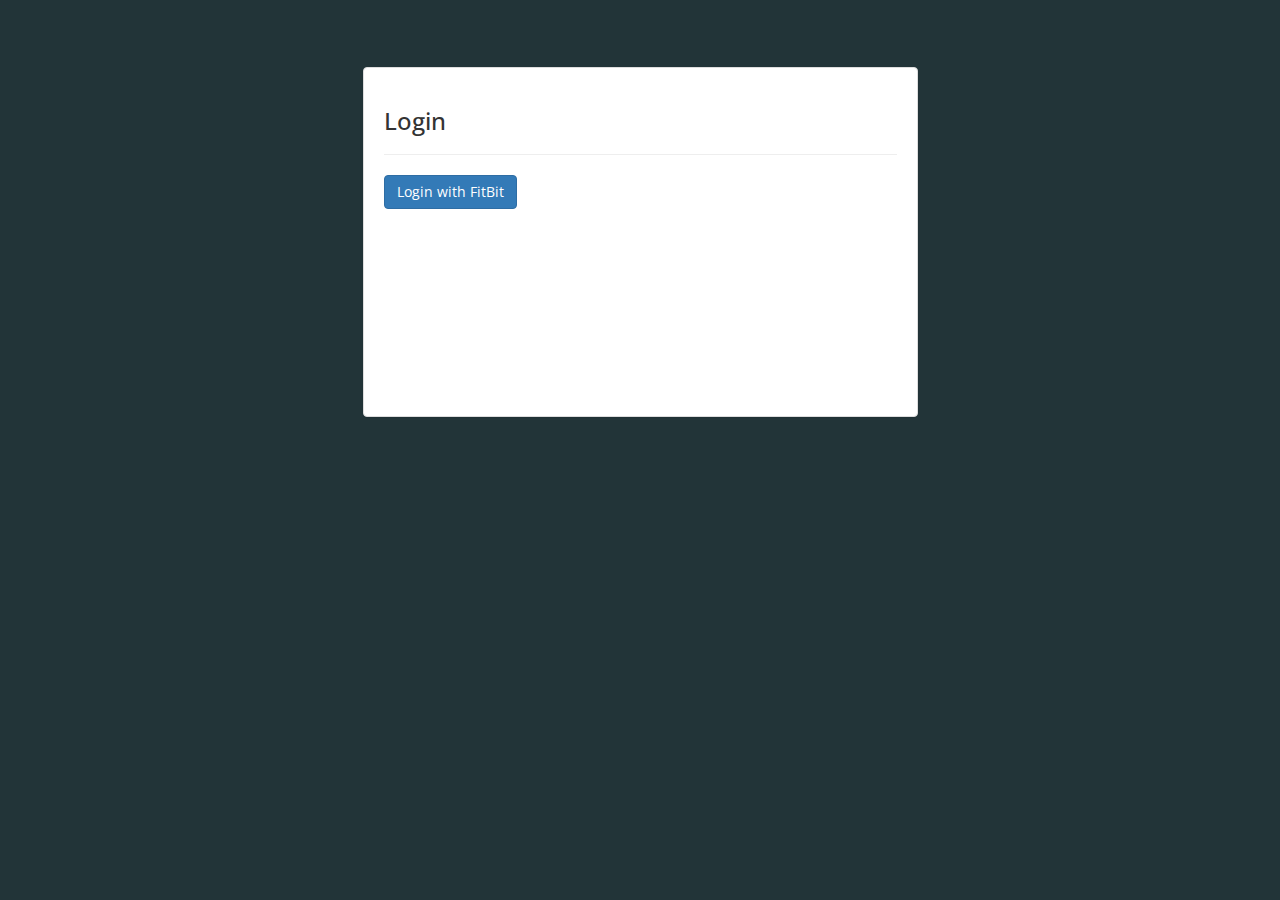
<file: index.html>
<!-- index.html -->

<html>
    <head>
        <meta charset="utf-8">
        <meta http-equiv="X-UA-Compatible" content="IE=edge">
        <meta name="viewport" content="width=device-width, initial-scale=1">
        <link rel="stylesheet" href="bower_components/bootstrap/dist/css/bootstrap.css">
        <link rel="stylesheet" href="bower_components/angular-chart.js/dist/angular-chart.css">
        <link rel="stylesheet" href="css/style.css">
        <link href='https://fonts.googleapis.com/css?family=Open+Sans:400' rel='stylesheet' type='text/css'>
        
    </head>
    <body ng-app="fitbit">
    
	    <div class="container">
            <div ui-view>
                
                
            </div>
	    </div>
        <script src="bower_components/angular/angular.min.js"></script>
        <script src="bower_components/angular-ui-router/release/angular-ui-router.min.js"></script>
        <script src="bower_components/jquery/dist/jquery.min.js"></script>
        <script src="bower_components/bootstrap/dist/js/bootstrap.min.js"></script>
        <script src="bower_components/Chart.js/Chart.min.js"></script>
        <script src="bower_components/angular-chart.js/dist/angular-chart.js"></script>
        <script src="scripts/app.js"></script>
        
    </body>
</html>
</file>
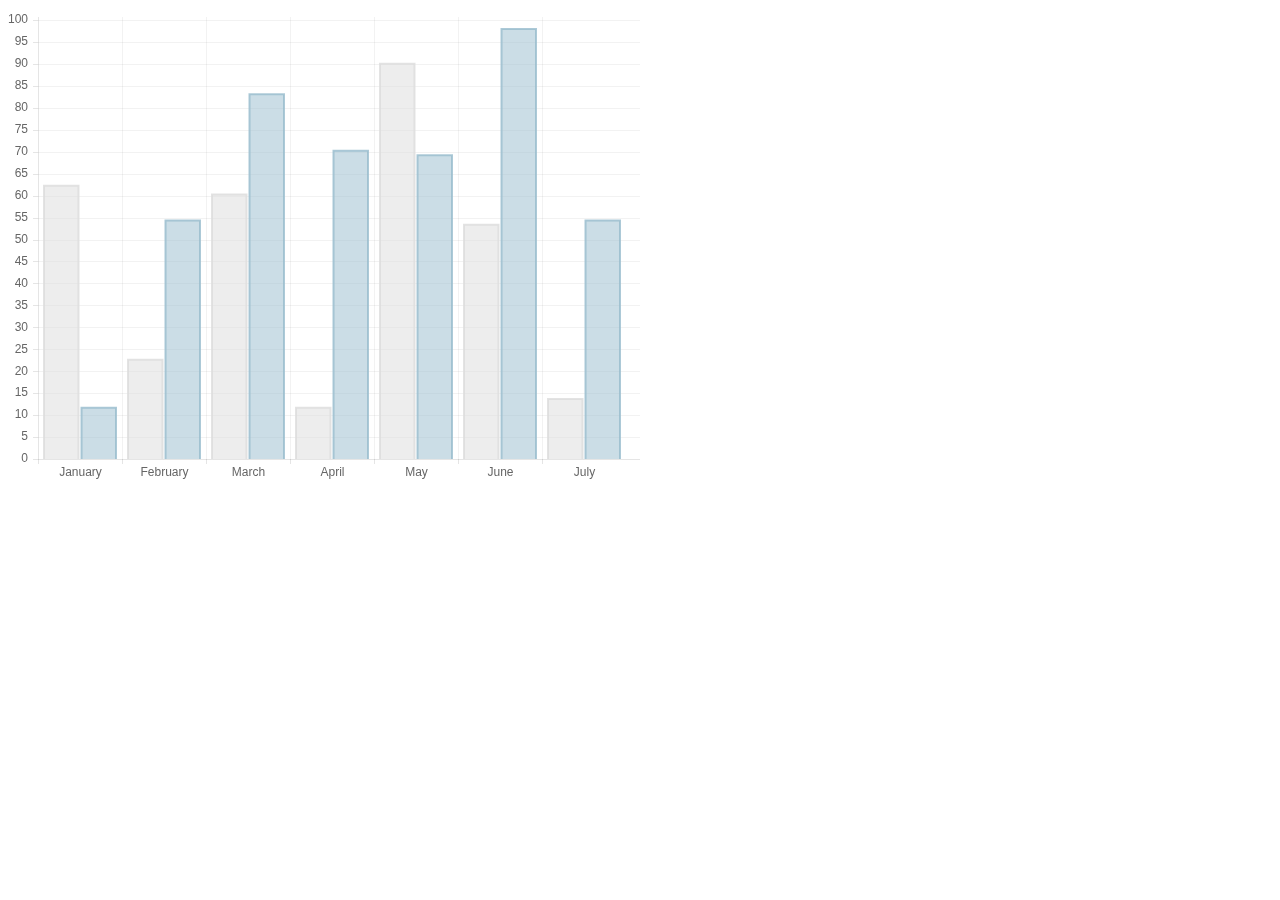
<file: bower_components/Chart.js/samples/bar.html>
<!doctype html>
<html>
	<head>
		<title>Bar Chart</title>
		<script src="../Chart.js"></script>
	</head>
	<body>
		<div style="width: 50%">
			<canvas id="canvas" height="450" width="600"></canvas>
		</div>


	<script>
	var randomScalingFactor = function(){ return Math.round(Math.random()*100)};

	var barChartData = {
		labels : ["January","February","March","April","May","June","July"],
		datasets : [
			{
				fillColor : "rgba(220,220,220,0.5)",
				strokeColor : "rgba(220,220,220,0.8)",
				highlightFill: "rgba(220,220,220,0.75)",
				highlightStroke: "rgba(220,220,220,1)",
				data : [randomScalingFactor(),randomScalingFactor(),randomScalingFactor(),randomScalingFactor(),randomScalingFactor(),randomScalingFactor(),randomScalingFactor()]
			},
			{
				fillColor : "rgba(151,187,205,0.5)",
				strokeColor : "rgba(151,187,205,0.8)",
				highlightFill : "rgba(151,187,205,0.75)",
				highlightStroke : "rgba(151,187,205,1)",
				data : [randomScalingFactor(),randomScalingFactor(),randomScalingFactor(),randomScalingFactor(),randomScalingFactor(),randomScalingFactor(),randomScalingFactor()]
			}
		]

	}
	window.onload = function(){
		var ctx = document.getElementById("canvas").getContext("2d");
		window.myBar = new Chart(ctx).Bar(barChartData, {
			responsive : true
		});
	}

	</script>
	</body>
</html>
</file>
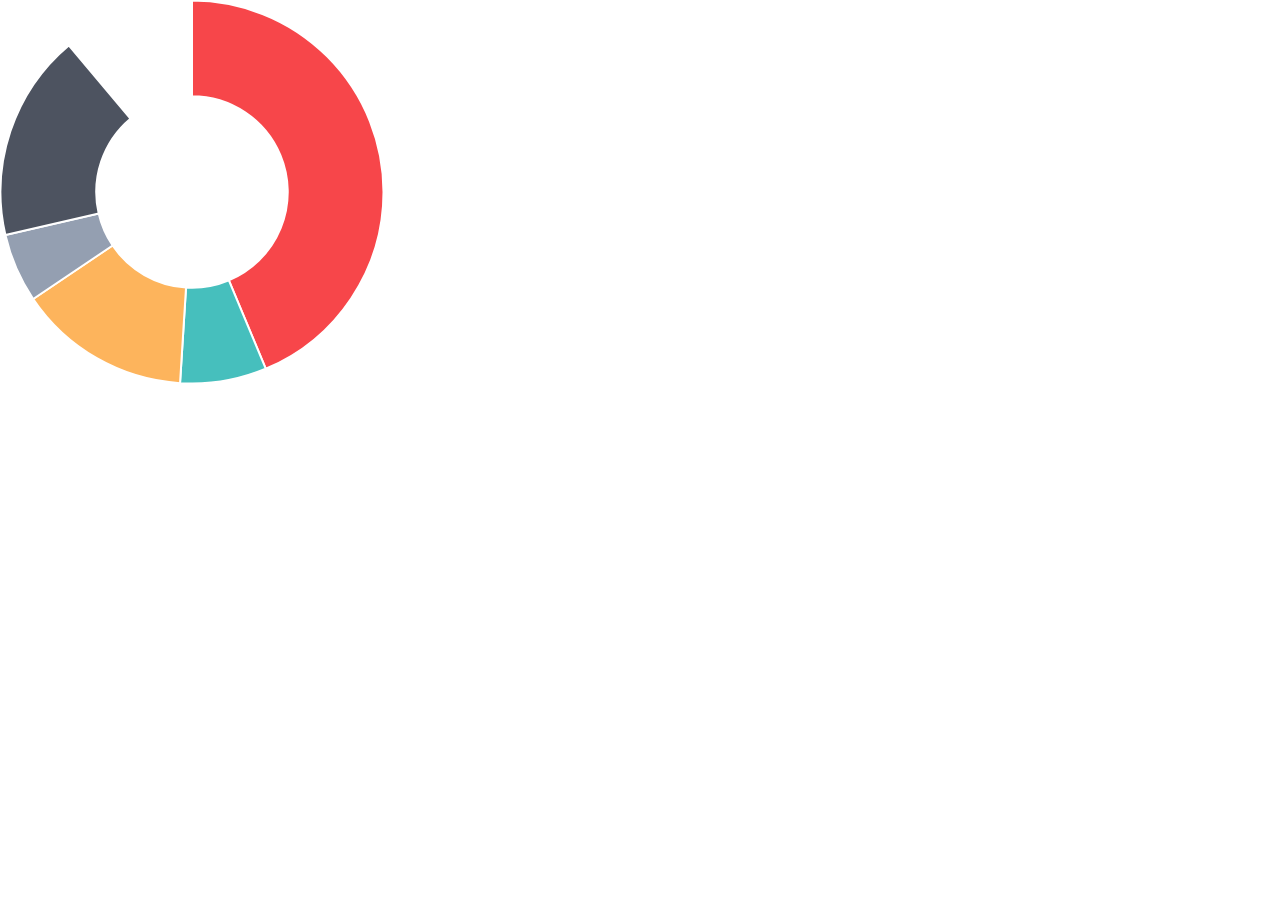
<file: bower_components/Chart.js/samples/doughnut.html>
<!doctype html>
<html>
	<head>
		<title>Doughnut Chart</title>
		<script src="../Chart.js"></script>
		<style>
			body{
				padding: 0;
				margin: 0;
			}
			#canvas-holder{
				width:30%;
			}
		</style>
	</head>
	<body>
		<div id="canvas-holder">
			<canvas id="chart-area" width="500" height="500"/>
		</div>


	<script>

		var doughnutData = [
				{
					value: 300,
					color:"#F7464A",
					highlight: "#FF5A5E",
					label: "Red"
				},
				{
					value: 50,
					color: "#46BFBD",
					highlight: "#5AD3D1",
					label: "Green"
				},
				{
					value: 100,
					color: "#FDB45C",
					highlight: "#FFC870",
					label: "Yellow"
				},
				{
					value: 40,
					color: "#949FB1",
					highlight: "#A8B3C5",
					label: "Grey"
				},
				{
					value: 120,
					color: "#4D5360",
					highlight: "#616774",
					label: "Dark Grey"
				}

			];

			window.onload = function(){
				var ctx = document.getElementById("chart-area").getContext("2d");
				window.myDoughnut = new Chart(ctx).Doughnut(doughnutData, {responsive : true});
			};



	</script>
	</body>
</html>
</file>
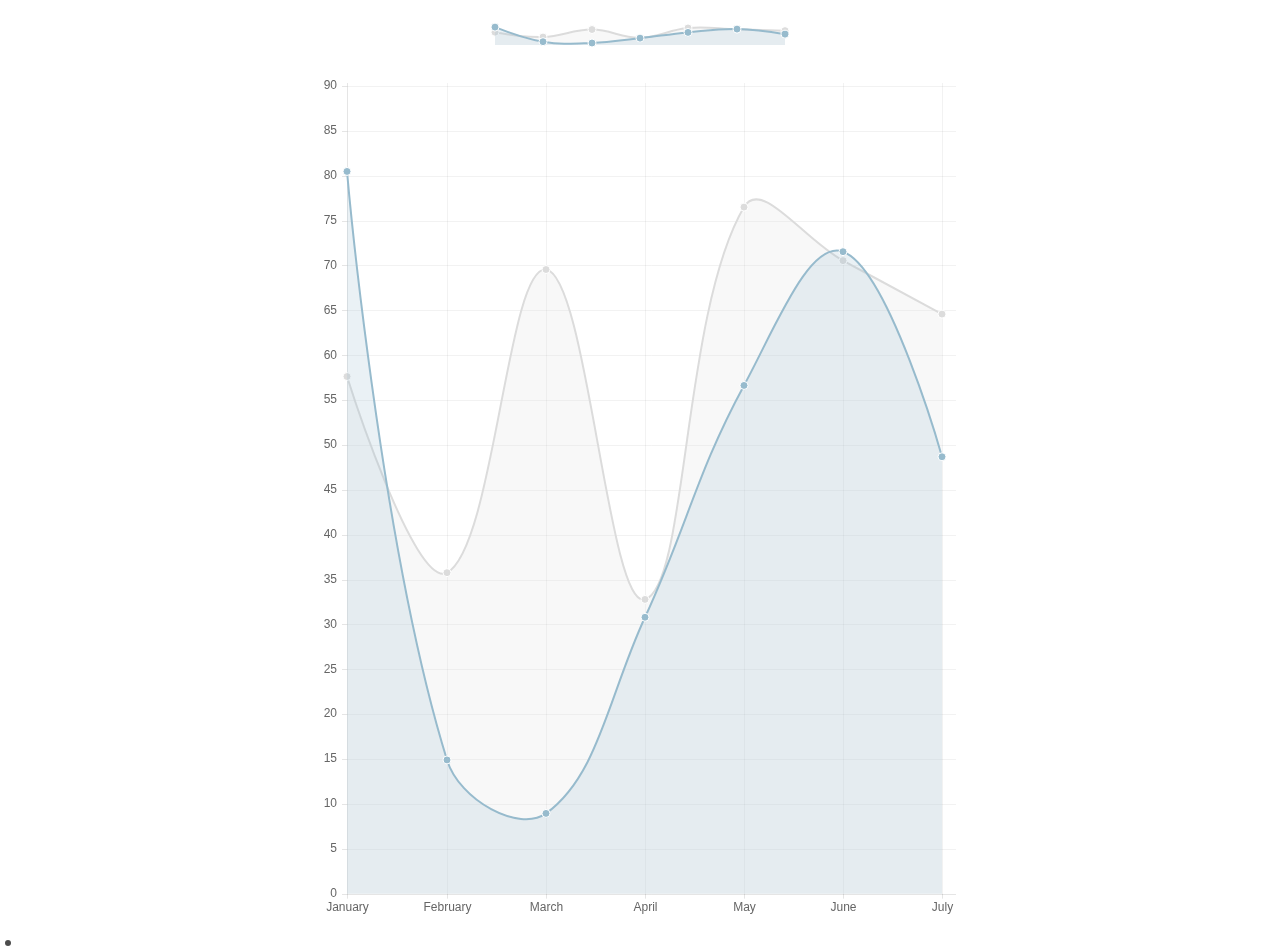
<file: bower_components/Chart.js/samples/line-customTooltips.html>
<!doctype html>
<html>

<head>
    <title>Line Chart with Custom Tooltips</title>
    <script src="../Chart.js"></script>
    <script src="http://cdnjs.cloudflare.com/ajax/libs/jquery/2.1.3/jquery.min.js"></script>

    <style>
    #canvas-holder1 {
        width: 300px;
        margin: 20px auto;
    }
    #canvas-holder2 {
        width: 50%;
        margin: 20px 25%;
    }
    #chartjs-tooltip {
        opacity: 1;
        position: absolute;
        background: rgba(0, 0, 0, .7);
        color: white;
        padding: 3px;
        border-radius: 3px;
        -webkit-transition: all .1s ease;
        transition: all .1s ease;
        pointer-events: none;
        -webkit-transform: translate(-50%, 0);
        transform: translate(-50%, 0);
    }
   	.chartjs-tooltip-key{
   		display:inline-block;
   		width:10px;
   		height:10px;
   	}
    </style>
</head>

<body>
    <div id="canvas-holder1">
        <canvas id="chart1" width="300" height="30" />
    </div>
    <div id="canvas-holder2">
        <canvas id="chart2" width="450" height="600" />
    </div>

    <div id="chartjs-tooltip"></div>


    <script>

    Chart.defaults.global.pointHitDetectionRadius = 1;
    Chart.defaults.global.customTooltips = function(tooltip) {

        var tooltipEl = $('#chartjs-tooltip');

        if (!tooltip) {
            tooltipEl.css({
                opacity: 0
            });
            return;
        }

        tooltipEl.removeClass('above below');
        tooltipEl.addClass(tooltip.yAlign);

        var innerHtml = '';
        for (var i = tooltip.labels.length - 1; i >= 0; i--) {
        	innerHtml += [
        		'<div class="chartjs-tooltip-section">',
        		'	<span class="chartjs-tooltip-key" style="background-color:' + tooltip.legendColors[i].fill + '"></span>',
        		'	<span class="chartjs-tooltip-value">' + tooltip.labels[i] + '</span>',
        		'</div>'
        	].join('');
        }
        tooltipEl.html(innerHtml);

        tooltipEl.css({
            opacity: 1,
            left: tooltip.chart.canvas.offsetLeft + tooltip.x + 'px',
            top: tooltip.chart.canvas.offsetTop + tooltip.y + 'px',
            fontFamily: tooltip.fontFamily,
            fontSize: tooltip.fontSize,
            fontStyle: tooltip.fontStyle,
        });
    };
    var randomScalingFactor = function() {
        return Math.round(Math.random() * 100);
    };
    var lineChartData = {
        labels: ["January", "February", "March", "April", "May", "June", "July"],
        datasets: [{
            label: "My First dataset",
            fillColor: "rgba(220,220,220,0.2)",
            strokeColor: "rgba(220,220,220,1)",
            pointColor: "rgba(220,220,220,1)",
            pointStrokeColor: "#fff",
            pointHighlightFill: "#fff",
            pointHighlightStroke: "rgba(220,220,220,1)",
            data: [randomScalingFactor(), randomScalingFactor(), randomScalingFactor(), randomScalingFactor(), randomScalingFactor(), randomScalingFactor(), randomScalingFactor()]
        }, {
            label: "My Second dataset",
            fillColor: "rgba(151,187,205,0.2)",
            strokeColor: "rgba(151,187,205,1)",
            pointColor: "rgba(151,187,205,1)",
            pointStrokeColor: "#fff",
            pointHighlightFill: "#fff",
            pointHighlightStroke: "rgba(151,187,205,1)",
            data: [randomScalingFactor(), randomScalingFactor(), randomScalingFactor(), randomScalingFactor(), randomScalingFactor(), randomScalingFactor(), randomScalingFactor()]
        }]
    };

    window.onload = function() {
        var ctx1 = document.getElementById("chart1").getContext("2d");
        window.myLine = new Chart(ctx1).Line(lineChartData, {
        	showScale: false,
        	pointDot : true,
            responsive: true
        });

        var ctx2 = document.getElementById("chart2").getContext("2d");
        window.myLine = new Chart(ctx2).Line(lineChartData, {
            responsive: true
        });
    };
    </script>
</body>

</html>
</file>
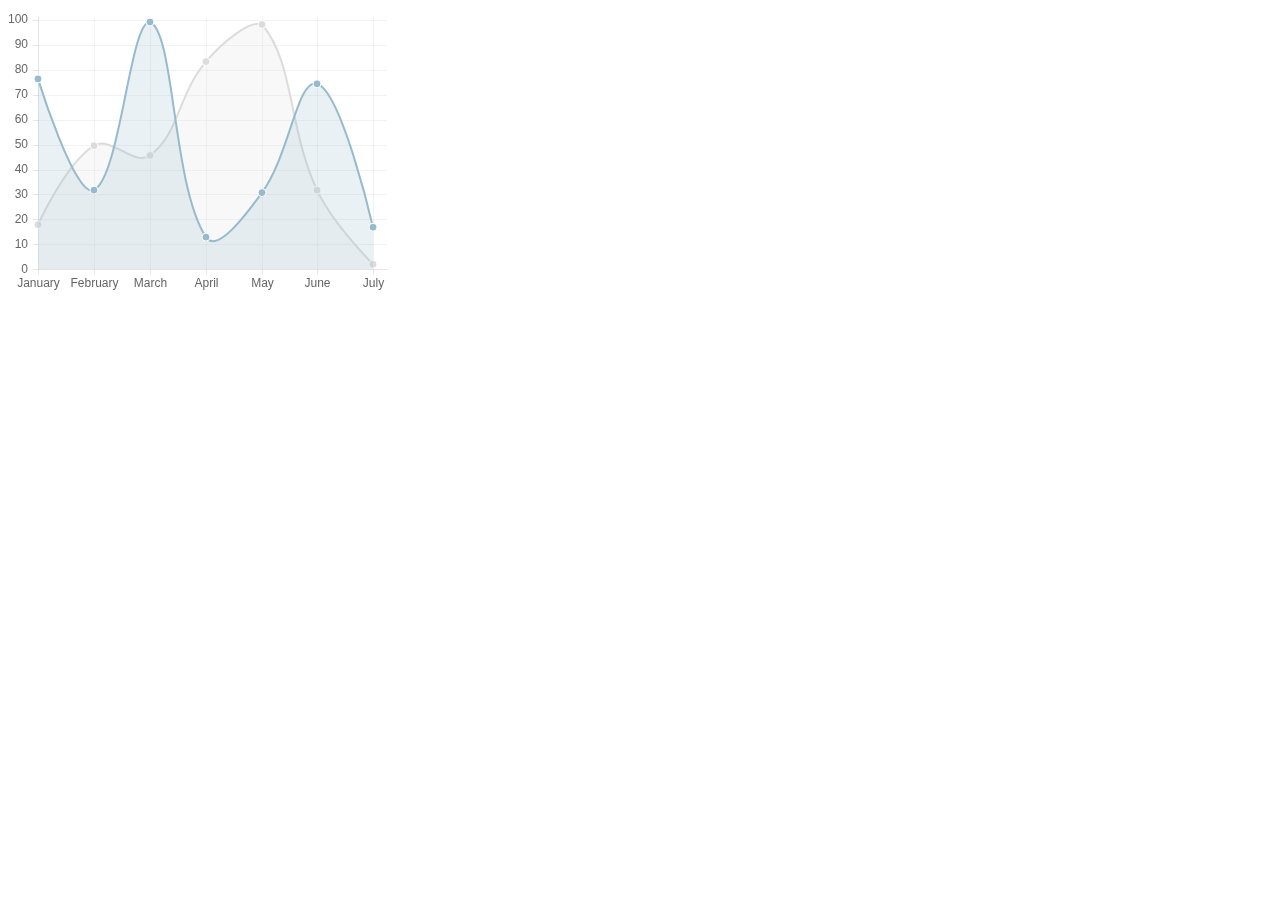
<file: bower_components/Chart.js/samples/line.html>
<!doctype html>
<html>
	<head>
		<title>Line Chart</title>
		<script src="../Chart.js"></script>
	</head>
	<body>
		<div style="width:30%">
			<div>
				<canvas id="canvas" height="450" width="600"></canvas>
			</div>
		</div>


	<script>
		var randomScalingFactor = function(){ return Math.round(Math.random()*100)};
		var lineChartData = {
			labels : ["January","February","March","April","May","June","July"],
			datasets : [
				{
					label: "My First dataset",
					fillColor : "rgba(220,220,220,0.2)",
					strokeColor : "rgba(220,220,220,1)",
					pointColor : "rgba(220,220,220,1)",
					pointStrokeColor : "#fff",
					pointHighlightFill : "#fff",
					pointHighlightStroke : "rgba(220,220,220,1)",
					data : [randomScalingFactor(),randomScalingFactor(),randomScalingFactor(),randomScalingFactor(),randomScalingFactor(),randomScalingFactor(),randomScalingFactor()]
				},
				{
					label: "My Second dataset",
					fillColor : "rgba(151,187,205,0.2)",
					strokeColor : "rgba(151,187,205,1)",
					pointColor : "rgba(151,187,205,1)",
					pointStrokeColor : "#fff",
					pointHighlightFill : "#fff",
					pointHighlightStroke : "rgba(151,187,205,1)",
					data : [randomScalingFactor(),randomScalingFactor(),randomScalingFactor(),randomScalingFactor(),randomScalingFactor(),randomScalingFactor(),randomScalingFactor()]
				}
			]

		}

	window.onload = function(){
		var ctx = document.getElementById("canvas").getContext("2d");
		window.myLine = new Chart(ctx).Line(lineChartData, {
			responsive: true
		});
	}


	</script>
	</body>
</html>
</file>
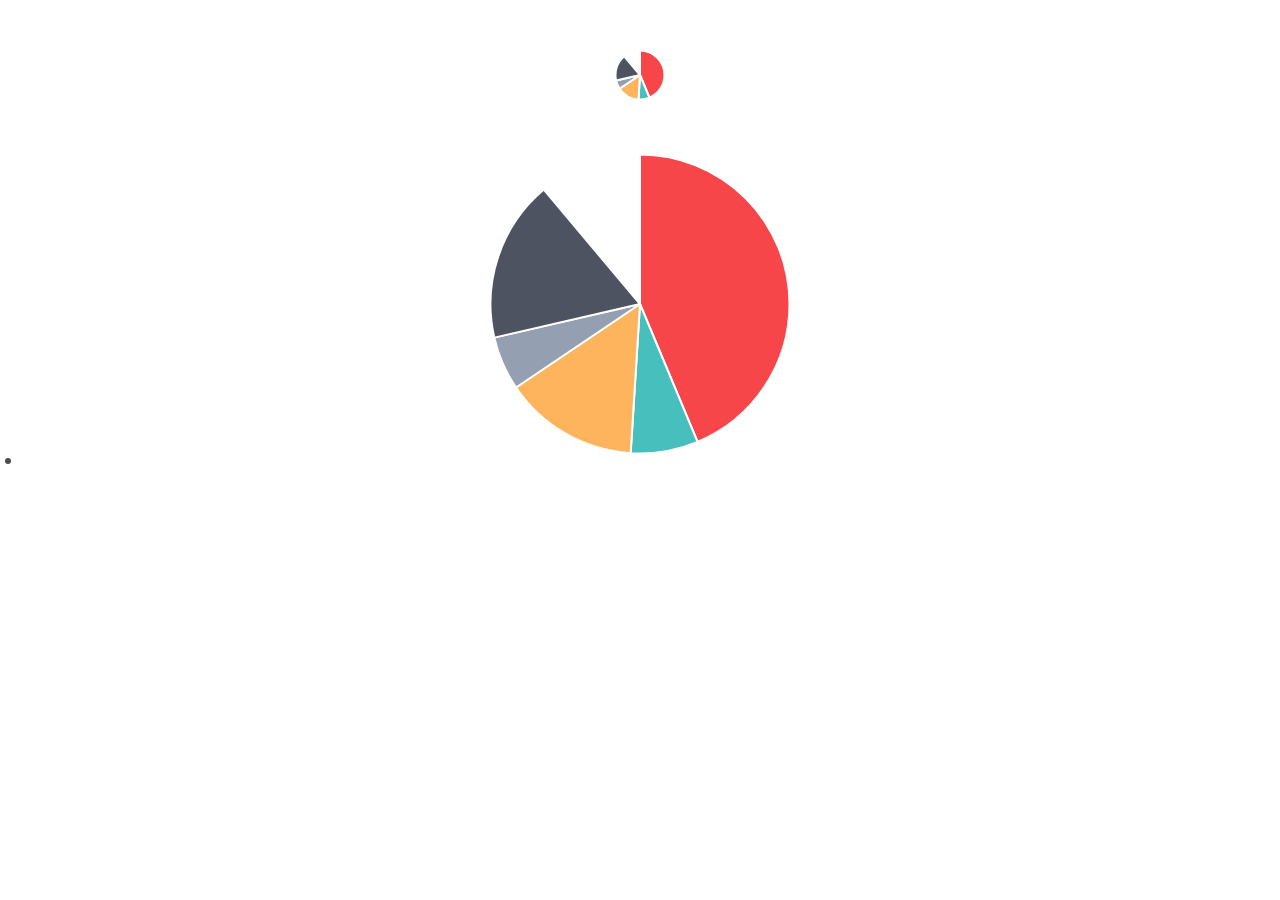
<file: bower_components/Chart.js/samples/pie-customTooltips.html>
<!doctype html>
<html>

<head>
    <title>Pie Chart with Custom Tooltips</title>
    <script src="../Chart.js"></script>
    <script src="http://cdnjs.cloudflare.com/ajax/libs/jquery/2.1.3/jquery.min.js"></script>

    <style>
    #canvas-holder {
        width: 100%;
        margin-top: 50px;
        text-align: center;
    }
    #chartjs-tooltip {
        opacity: 1;
        position: absolute;
        background: rgba(0, 0, 0, .7);
        color: white;
        padding: 3px;
        border-radius: 3px;
        -webkit-transition: all .1s ease;
        transition: all .1s ease;
        pointer-events: none;
        -webkit-transform: translate(-50%, 0);
        transform: translate(-50%, 0);
    }
    #chartjs-tooltip.below {
        -webkit-transform: translate(-50%, 0);
        transform: translate(-50%, 0);
    }
    #chartjs-tooltip.below:before {
        border: solid;
        border-color: #111 transparent;
        border-color: rgba(0, 0, 0, .8) transparent;
        border-width: 0 8px 8px 8px;
        bottom: 1em;
        content: "";
        display: block;
        left: 50%;
        position: absolute;
        z-index: 99;
        -webkit-transform: translate(-50%, -100%);
        transform: translate(-50%, -100%);
    }
    #chartjs-tooltip.above {
        -webkit-transform: translate(-50%, -100%);
        transform: translate(-50%, -100%);
    }
    #chartjs-tooltip.above:before {
        border: solid;
        border-color: #111 transparent;
        border-color: rgba(0, 0, 0, .8) transparent;
        border-width: 8px 8px 0 8px;
        bottom: 1em;
        content: "";
        display: block;
        left: 50%;
        top: 100%;
        position: absolute;
        z-index: 99;
        -webkit-transform: translate(-50%, 0);
        transform: translate(-50%, 0);
    }
    </style>
</head>

<body>
    <div id="canvas-holder">
        <canvas id="chart-area1" width="50" height="50" />
    </div>
    <div id="canvas-holder">
        <canvas id="chart-area2" width="300" height="300" />
    </div>

    <div id="chartjs-tooltip"></div>


    <script>
    Chart.defaults.global.customTooltips = function(tooltip) {

    	// Tooltip Element
        var tooltipEl = $('#chartjs-tooltip');

        // Hide if no tooltip
        if (!tooltip) {
            tooltipEl.css({
                opacity: 0
            });
            return;
        }

        // Set caret Position
        tooltipEl.removeClass('above below');
        tooltipEl.addClass(tooltip.yAlign);

        // Set Text
        tooltipEl.html(tooltip.text);

        // Find Y Location on page
        var top;
        if (tooltip.yAlign == 'above') {
            top = tooltip.y - tooltip.caretHeight - tooltip.caretPadding;
        } else {
            top = tooltip.y + tooltip.caretHeight + tooltip.caretPadding;
        }

        // Display, position, and set styles for font
        tooltipEl.css({
            opacity: 1,
            left: tooltip.chart.canvas.offsetLeft + tooltip.x + 'px',
            top: tooltip.chart.canvas.offsetTop + top + 'px',
            fontFamily: tooltip.fontFamily,
            fontSize: tooltip.fontSize,
            fontStyle: tooltip.fontStyle,
        });
    };

    var pieData = [{
        value: 300,
        color: "#F7464A",
        highlight: "#FF5A5E",
        label: "Red"
    }, {
        value: 50,
        color: "#46BFBD",
        highlight: "#5AD3D1",
        label: "Green"
    }, {
        value: 100,
        color: "#FDB45C",
        highlight: "#FFC870",
        label: "Yellow"
    }, {
        value: 40,
        color: "#949FB1",
        highlight: "#A8B3C5",
        label: "Grey"
    }, {
        value: 120,
        color: "#4D5360",
        highlight: "#616774",
        label: "Dark Grey"
    }];

    window.onload = function() {
        var ctx1 = document.getElementById("chart-area1").getContext("2d");
        window.myPie = new Chart(ctx1).Pie(pieData);

        var ctx2 = document.getElementById("chart-area2").getContext("2d");
        window.myPie = new Chart(ctx2).Pie(pieData);
    };
    </script>
</body>

</html>
</file>
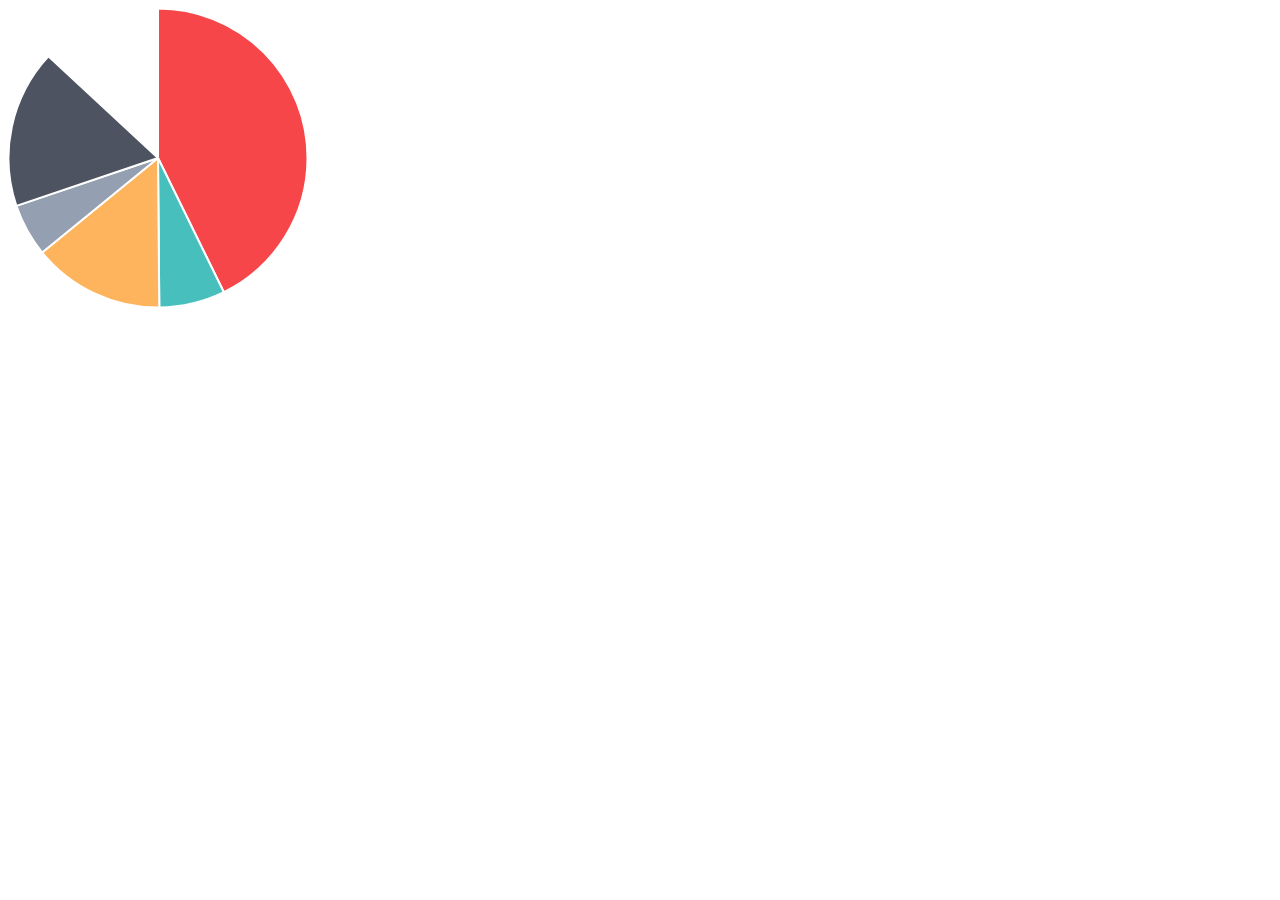
<file: bower_components/Chart.js/samples/pie.html>
<!doctype html>
<html>
	<head>
		<title>Pie Chart</title>
		<script src="../Chart.js"></script>
	</head>
	<body>
		<div id="canvas-holder">
			<canvas id="chart-area" width="300" height="300"/>
		</div>


	<script>

		var pieData = [
				{
					value: 300,
					color:"#F7464A",
					highlight: "#FF5A5E",
					label: "Red"
				},
				{
					value: 50,
					color: "#46BFBD",
					highlight: "#5AD3D1",
					label: "Green"
				},
				{
					value: 100,
					color: "#FDB45C",
					highlight: "#FFC870",
					label: "Yellow"
				},
				{
					value: 40,
					color: "#949FB1",
					highlight: "#A8B3C5",
					label: "Grey"
				},
				{
					value: 120,
					color: "#4D5360",
					highlight: "#616774",
					label: "Dark Grey"
				}

			];

			window.onload = function(){
				var ctx = document.getElementById("chart-area").getContext("2d");
				window.myPie = new Chart(ctx).Pie(pieData);
			};



	</script>
	</body>
</html>
</file>
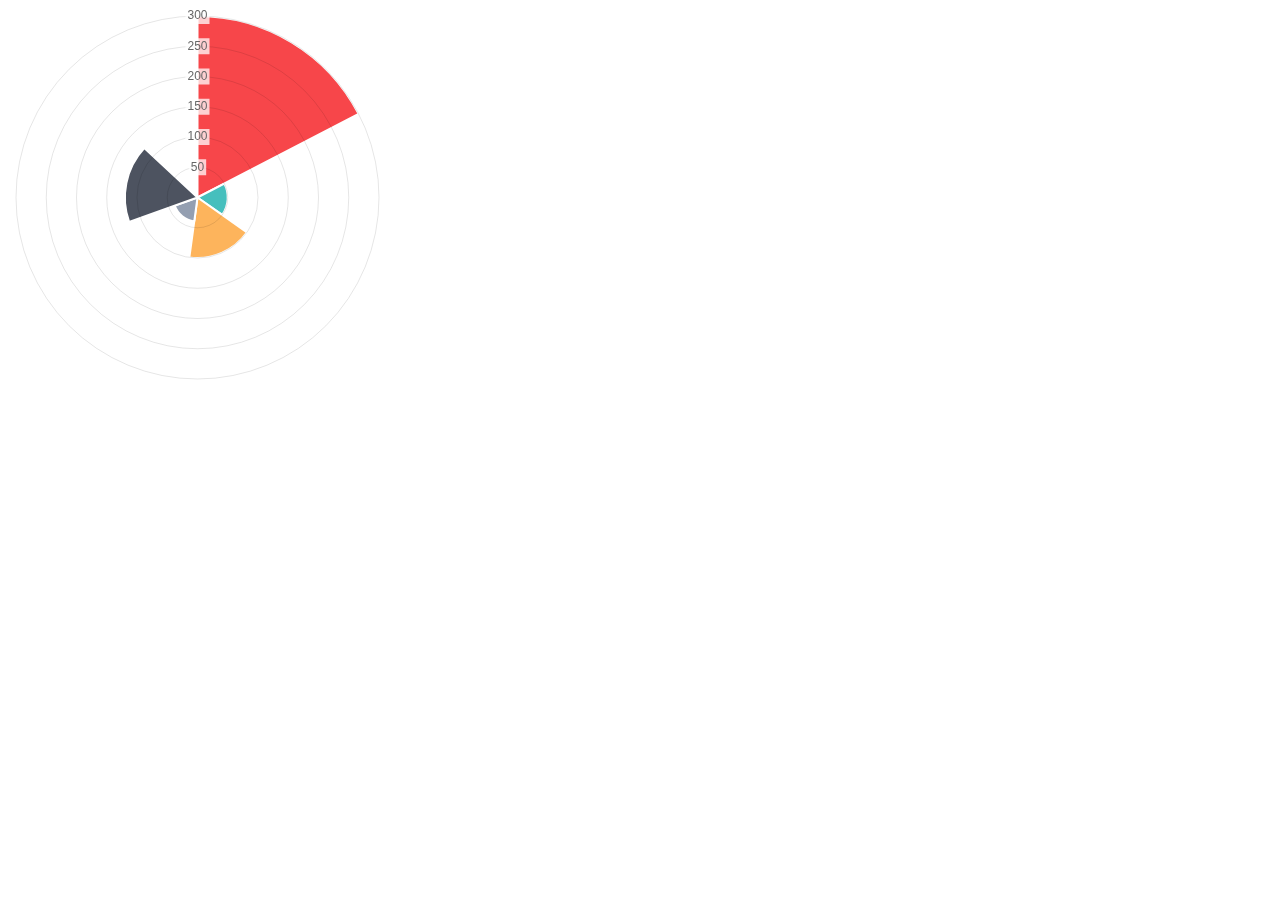
<file: bower_components/Chart.js/samples/polar-area.html>
<!doctype html>
<html>
	<head>
		<title>Polar Area Chart</title>
		<script src="../Chart.js"></script>
	</head>
	<body>
		<div id="canvas-holder" style="width:30%">
			<canvas id="chart-area" width="300" height="300"/>
		</div>


	<script>

		var polarData = [
				{
					value: 300,
					color:"#F7464A",
					highlight: "#FF5A5E",
					label: "Red"
				},
				{
					value: 50,
					color: "#46BFBD",
					highlight: "#5AD3D1",
					label: "Green"
				},
				{
					value: 100,
					color: "#FDB45C",
					highlight: "#FFC870",
					label: "Yellow"
				},
				{
					value: 40,
					color: "#949FB1",
					highlight: "#A8B3C5",
					label: "Grey"
				},
				{
					value: 120,
					color: "#4D5360",
					highlight: "#616774",
					label: "Dark Grey"
				}

			];

			window.onload = function(){
				var ctx = document.getElementById("chart-area").getContext("2d");
				window.myPolarArea = new Chart(ctx).PolarArea(polarData, {
					responsive:true
				});
			};



	</script>
	</body>
</html>
</file>
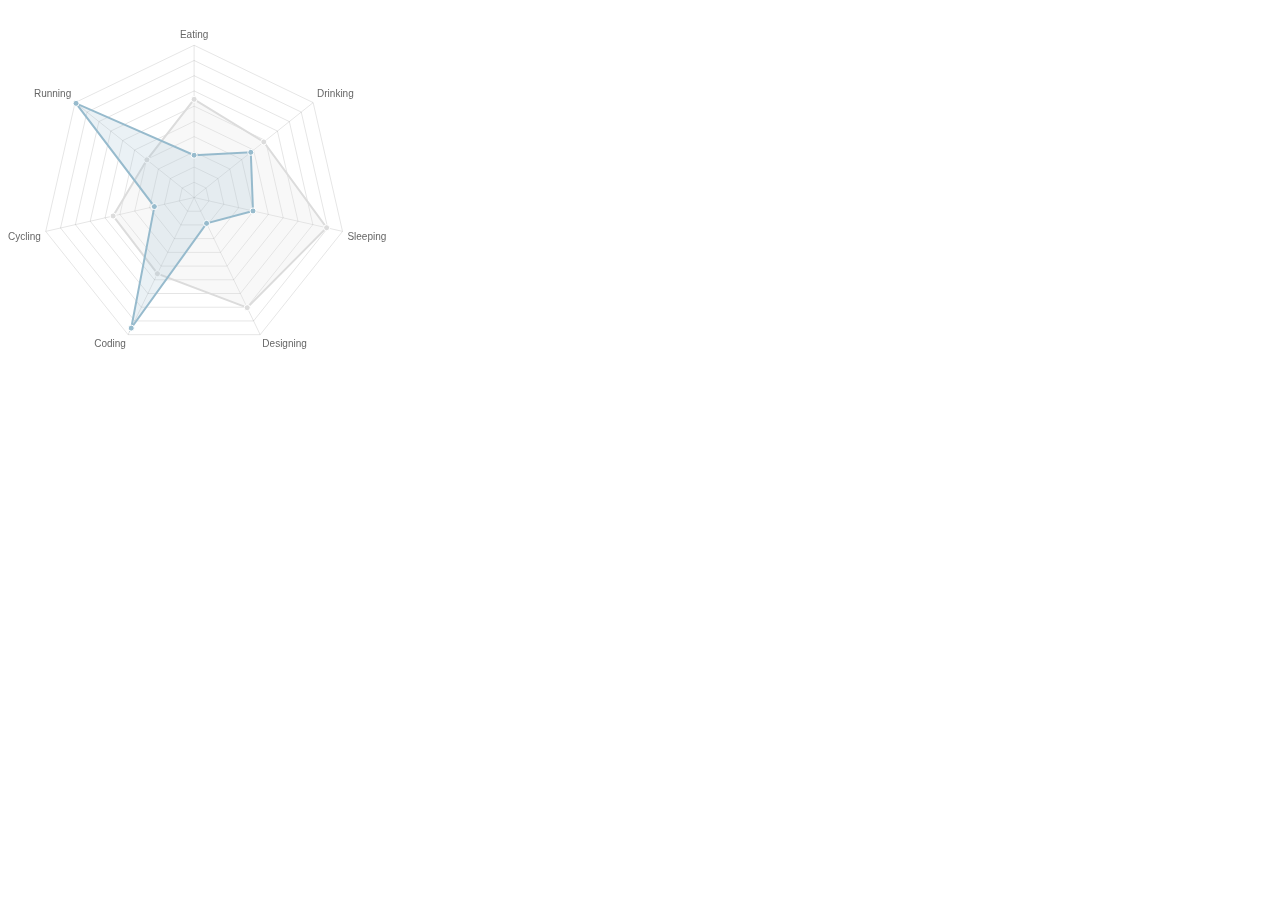
<file: bower_components/Chart.js/samples/radar.html>
<!doctype html>
<html>
	<head>
		<title>Radar Chart</title>
		<script src="../Chart.js"></script>
		<meta name = "viewport" content = "initial-scale = 1, user-scalable = no">
		<style>
			canvas{
			}
		</style>
	</head>
	<body>
		<div style="width:30%">
			<canvas id="canvas" height="450" width="450"></canvas>
		</div>


	<script>
	var radarChartData = {
		labels: ["Eating", "Drinking", "Sleeping", "Designing", "Coding", "Cycling", "Running"],
		datasets: [
			{
				label: "My First dataset",
				fillColor: "rgba(220,220,220,0.2)",
				strokeColor: "rgba(220,220,220,1)",
				pointColor: "rgba(220,220,220,1)",
				pointStrokeColor: "#fff",
				pointHighlightFill: "#fff",
				pointHighlightStroke: "rgba(220,220,220,1)",
				data: [65,59,90,81,56,55,40]
			},
			{
				label: "My Second dataset",
				fillColor: "rgba(151,187,205,0.2)",
				strokeColor: "rgba(151,187,205,1)",
				pointColor: "rgba(151,187,205,1)",
				pointStrokeColor: "#fff",
				pointHighlightFill: "#fff",
				pointHighlightStroke: "rgba(151,187,205,1)",
				data: [28,48,40,19,96,27,100]
			}
		]
	};

	window.onload = function(){
		window.myRadar = new Chart(document.getElementById("canvas").getContext("2d")).Radar(radarChartData, {
			responsive: true
		});
	}

	</script>
	</body>
</html>
</file>
<file: bower_components/angular-chart.js/dist/angular-chart.css>
.chart-legend,
.bar-legend,
.line-legend,
.pie-legend,
.radar-legend,
.polararea-legend,
.doughnut-legend {
  list-style-type: none;
  margin-top: 5px;
  text-align: center;
  /* NOTE: Browsers automatically add 40px of padding-left to all lists, so we should offset that, otherwise the legend is off-center */
  -webkit-padding-start: 0;
  /* Webkit */
  -moz-padding-start: 0;
  /* Mozilla */
  padding-left: 0;
  /* IE (handles all cases, really, but we should also include the vendor-specific properties just to be safe) */
}
.chart-legend li,
.bar-legend li,
.line-legend li,
.pie-legend li,
.radar-legend li,
.polararea-legend li,
.doughnut-legend li {
  display: inline-block;
  white-space: nowrap;
  position: relative;
  margin-bottom: 4px;
  border-radius: 5px;
  padding: 2px 8px 2px 28px;
  font-size: smaller;
  cursor: default;
}
.chart-legend li span,
.bar-legend li span,
.line-legend li span,
.pie-legend li span,
.radar-legend li span,
.polararea-legend li span,
.doughnut-legend li span {
  display: block;
  position: absolute;
  left: 0;
  top: 0;
  width: 20px;
  height: 20px;
  border-radius: 5px;
}
</file>
<file: css/style.css>
body {
    top:0;
    bottom:0;
    background-color: #223438;
    font-family: 'Open Sans', sans-serif;;
}

.container {
    margin-top: 3em;
}

.marge {
    margin: 10px 0px 15px 0px;
}

.invert {
    color: #FFF;
}

.pad {
    padding: 20px;
}

.profile-left {
    width: 100%;
    float: left;
}

.profile-right {
    width: 100%;
    float: left;
}

#profile-img {
    margin: 10px;
    margin: 0 auto;
}

.chart {
    max-height: 300px;
}

[ng\:cloak], [ng-cloak], [data-ng-cloak], [x-ng-cloak], .ng-cloak, .x-ng-cloak {
  display: none !important;
}


@media (max-width : 992px) {

    .profile-left {
        width: 35%;
        float: left;
    }

    .profile-right {
        width: 62%;
        float: right;
    }

}
</file>
